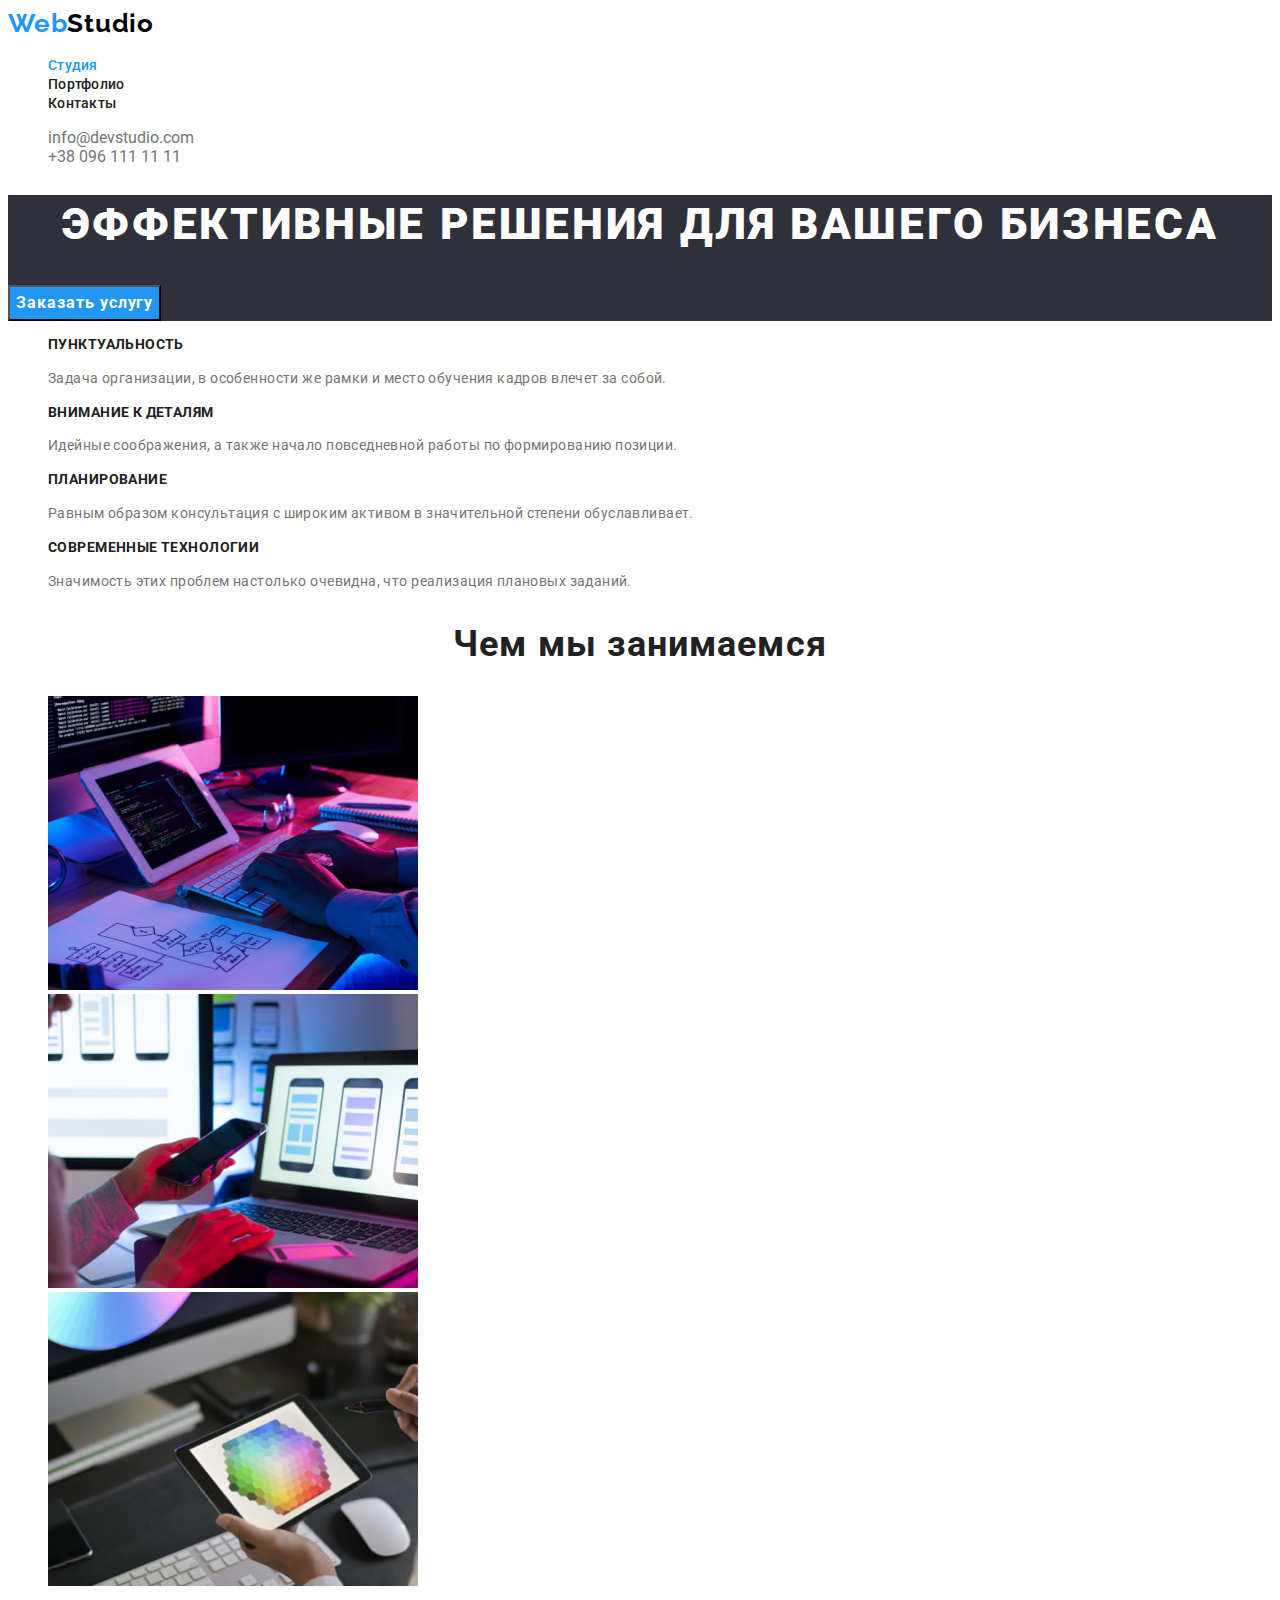
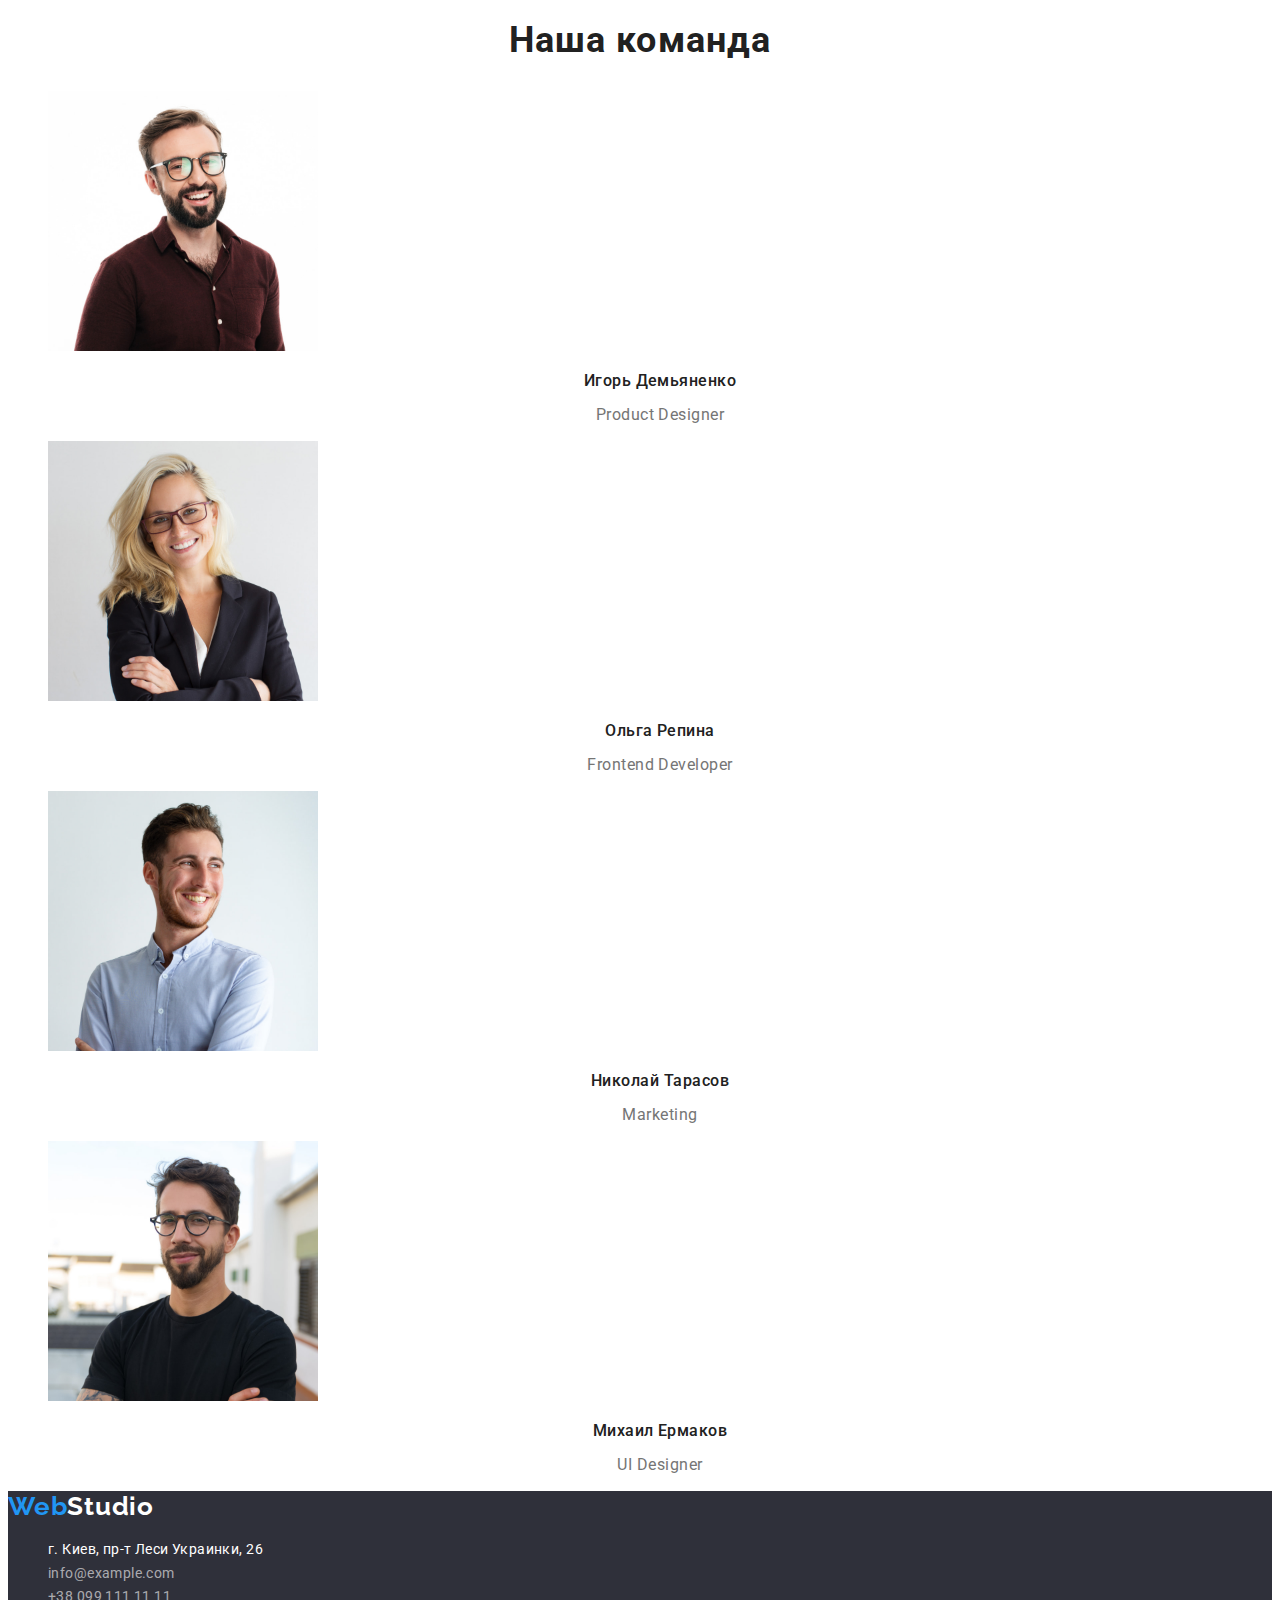
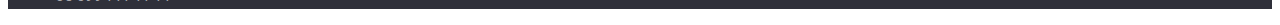
<file: index.html>
<!DOCTYPE html>
<html lang="ru">
  <head>
    <meta charset="UTF-8" />
    <meta http-equiv="X-UA-Compatible" content="IE=edge" />
    <meta name="viewport" content="width=device-width, initial-scale=1.0" />
    <link rel="preconnect" href="https://fonts.googleapis.com" />
    <link rel="preconnect" href="https://fonts.gstatic.com" crossorigin />
    <link
      href="https://fonts.googleapis.com/css2?family=Raleway:wght@700&family=Roboto:wght@400;500;700;900&display=swap"
      rel="stylesheet"
    />
    <title>WebStudio</title>
    <link rel="stylesheet" href="./css/styles.css" />
  </head>
  <body>
    <!-- Навигация -->
    <header class="header">
      <nav class="navigation">
        <a href="./index.html" class="logo"
          >Web<span class="span-studio">Studio</span></a
        >
        <ul class="navigation-list">
          <li class="navigation-item">
            <a href="./index.html" class="header-link current">Студия</a>
          </li>
          <li class="navigation-item">
            <a href="./portfolio.html" class="header-link">Портфолио</a>
          </li>
          <li class="navigation-item">
            <a href="" class="header-link">Контакты</a>
          </li>
        </ul>
      </nav>

      <ul class="header-list">
        <li class="header-item">
          <a href="mailto:info@devstudio.com" class="header-link-mail"
            >info@devstudio.com</a
          >
        </li>
        <li class="header-item">
          <a href="tel:+380961111111" class="header-link-tel">+38 096 111 11 11 </a>
        </li>
      </ul>
    </header>
    <!-- Основной контент -->
    <main class="main">
      <!-- Герой -->
      <section class="hero-section">
        <h1 class="hero-title">Эффективные решения для вашего бизнеса</h1>
        <button type="button" class="btn">Заказать услугу</button>
      </section>
      <!-- Наши преимущества -->
      <section class="advantages-section">
        <h2 class="visually-hiden">Наши преимущества</h2>
        <ul class="advantages-list">
          <li class="advantages-item">
            <h3 class="advantages-slogan">Пунктуальность</h3>
            <p class="advantages-text">
              Задача организации, в особенности же рамки и место обучения кадров
              влечет за собой.
            </p>
          </li>
          <li class="advantages-item">
            <h3 class="advantages-slogan">Внимание к деталям</h3>
            <p class="advantages-text">
              Идейные соображения, а также начало повседневной работы по
              формированию позиции.
            </p>
          </li>
          <li class="advantages-item">
            <h3 class="advantages-slogan">Планирование</h3>
            <p class="advantages-text">
              Равным образом консультация с широким активом в значительной
              степени обуславливает.
            </p>
          </li>
          <li class="advantages-item">
            <h3 class="advantages-slogan">Современные технологии</h3>
            <p class="advantages-text">
              Значимость этих проблем настолько очевидна, что реализация
              плановых заданий.
            </p>
          </li>
        </ul>
      </section>
      <!-- Чем мы занимаемся -->
      <section class="about-section">
        <h2 class="about-title">Чем мы занимаемся</h2>
        <ul class="about-list">
          <li class="about-item-development">
            <img
              src="./images/img.jpg"
              width="370"
              alt="разработка сайта"
              class="about-img"
            />
          </li>
          <li class="about-item-adaptation">
            <img
              src="./images/img_1.jpg"
              width="370"
              alt="адаптация сайта"
              class="about-img"
            />
          </li>
          <li class="about-item-choice">
            <img
              src="./images/img_2.jpg"
              width="370"
              alt="выбор цвета оформления"
              class="about-img"
            />
          </li>
        </ul>
      </section>
      <!-- Наша команда -->
      <section class="workers-section">
        <h2 class="workers-title">Наша команда</h2>
        <ul class="workers-list">
          <li class="workers-item">
            <img
              src="./images/img_3.jpg"
              width="270"
              alt="Изображен Игорь Демьяненко"
              class="workers-img"
            />
            <h3 class="workers-name">Игорь Демьяненко</h3>
            <p class="workers-text">Product Designer</p>
          </li>
          <li class="workers-item">
            <img
              src="./images/img_4.jpg"
              width="270"
              alt="Изображена Ольга Репина"
              class="workers-img"
            />
            <h3 class="workers-name">Ольга Репина</h3>
            <p class="workers-text">Frontend Developer</p>
          </li>
          <li class="workers-item">
            <img
              src="./images/img_5.jpg"
              width="270"
              alt="Изображен Николай Тарасов"
              class="workers-img"
            />
            <h3 class="workers-name">Николай Тарасов</h3>
            <p class="workers-text">Marketing</p>
          </li>
          <li class="workers-item">
            <img
              src="./images/img_6.jpg"
              width="270"
              alt="Изображен Михаил Ермаков"
              class="workers-img"
            />
            <h3 class="workers-name">Михаил Ермаков</h3>
            <p class="workers-text">UI Designer</p>
          </li>
        </ul>
      </section>
    </main>
    <!-- Футер -->
    <footer class="footer">
      <a href="./index.html" class="logo"
        >Web<span class="footer-studio">Studio</span></a
      >
      <address class="address">
        <ul class="address-list">
          <li class="address-item">
            <a
              href="https://goo.gl/maps/JMuif2NkqDSQ35PG6"
              target="_blank"
              class="address-link"
              >г. Киев, пр-т Леси Украинки, 26</a
            >
          </li>
          <li class="address-item">
            <a href="mailto:info@example.com" class="address-link-mail"
              >info@example.com</a
            >
          </li>
          <li class="address-item">
            <a href="tel:+380991111111" class="address-link-tel"
              >+38 099 111 11 11</a
            >
          </li>
        </ul>
      </address>
    </footer>
  </body>
</html>
</file>
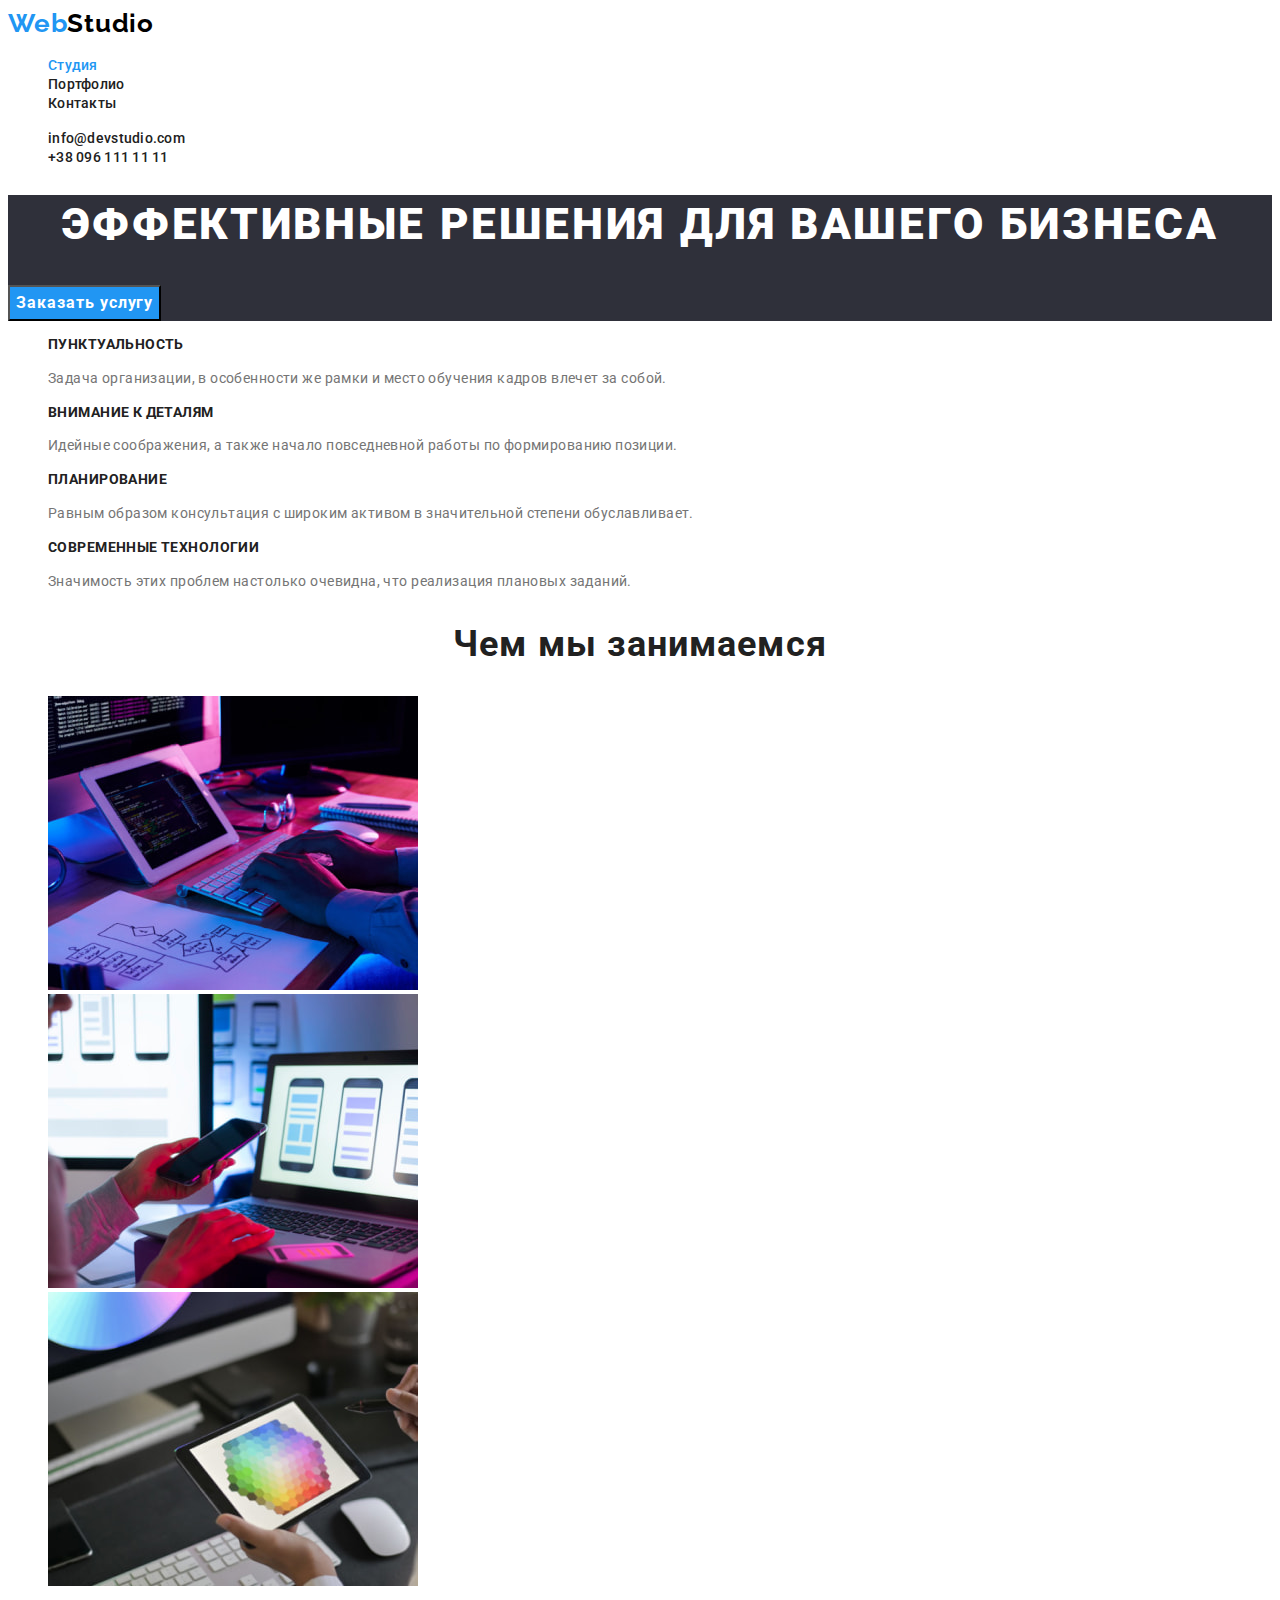
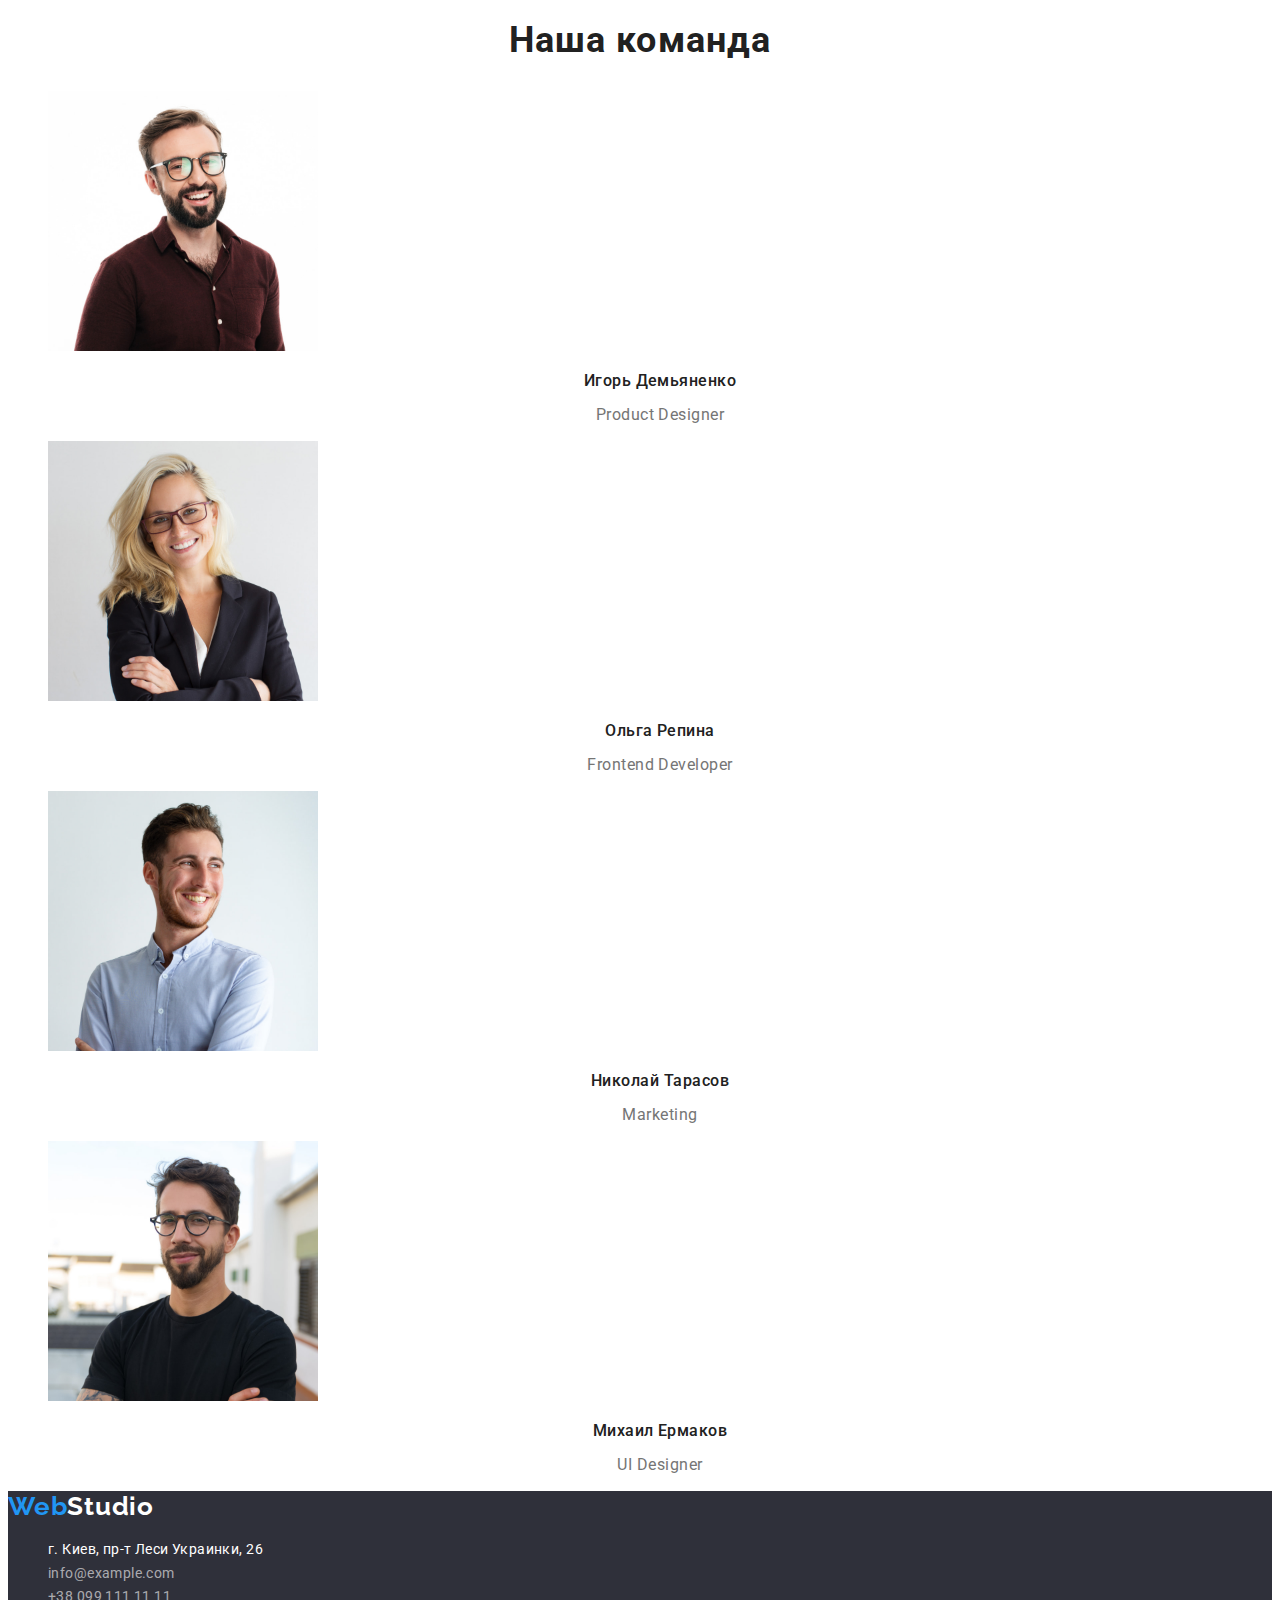
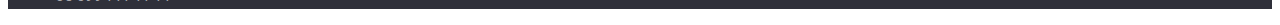
<file: home.html>
<!DOCTYPE html>
<html lang="ru">
  <head>
    <meta charset="UTF-8" />
    <meta http-equiv="X-UA-Compatible" content="IE=edge" />
    <meta name="viewport" content="width=device-width, initial-scale=1.0" />
    <link rel="preconnect" href="https://fonts.googleapis.com" />
    <link rel="preconnect" href="https://fonts.gstatic.com" crossorigin />
    <link
      href="https://fonts.googleapis.com/css2?family=Raleway:wght@700&family=Roboto:wght@400;500;700;900&display=swap"
      rel="stylesheet"
    />
    <title>WebStudio</title>
    <link rel="stylesheet" href="./css/styles.css" />
  </head>
  <body>
    <!-- Навигация -->
    <header class="header">
      <nav class="navigation">
        <a href="./home.html" class="logo"
          >Web<span class="span-studio">Studio</span></a
        >
        <ul class="navigation-list">
          <li class="navigation-item">
            <a href="./home.html" class="header-link current">Студия</a>
          </li>
          <li class="navigation-item">
            <a href="./portfolio.html" class="header-link">Портфолио</a>
          </li>
          <li class="navigation-item">
            <a href="" class="header-link">Контакты</a>
          </li>
        </ul>
      </nav>

      <ul class="header-list">
        <li class="header-item">
          <a href="mailto:info@devstudio.com" class="header-link"
            >info@devstudio.com</a
          >
        </li>
        <li class="header-item">
          <a href="tel:+380961111111" class="header-link">+38 096 111 11 11 </a>
        </li>
      </ul>
    </header>
    <!-- Основной контент -->
    <main class="main">
      <!-- Герой -->
      <section class="hero-section">
        <h1 class="hero-title">Эффективные решения для вашего бизнеса</h1>
        <button type="button" class="btn">Заказать услугу</button>
      </section>
      <!-- Наши преимущества -->
      <section class="advantages-section">
        <h2 class="visually-hiden">Наши преимущества</h2>
        <ul class="advantages-list">
          <li class="advantages-item">
            <h3 class="advantages-slogan">Пунктуальность</h3>
            <p class="advantages-text">
              Задача организации, в особенности же рамки и место обучения кадров
              влечет за собой.
            </p>
          </li>
          <li class="advantages-item">
            <h3 class="advantages-slogan">Внимание к деталям</h3>
            <p class="advantages-text">
              Идейные соображения, а также начало повседневной работы по
              формированию позиции.
            </p>
          </li>
          <li class="advantages-item">
            <h3 class="advantages-slogan">Планирование</h3>
            <p class="advantages-text">
              Равным образом консультация с широким активом в значительной
              степени обуславливает.
            </p>
          </li>
          <li class="advantages-item">
            <h3 class="advantages-slogan">Современные технологии</h3>
            <p class="advantages-text">
              Значимость этих проблем настолько очевидна, что реализация
              плановых заданий.
            </p>
          </li>
        </ul>
      </section>
      <!-- Чем мы занимаемся -->
      <section class="about-section">
        <h2 class="about-title">Чем мы занимаемся</h2>
        <ul class="about-list">
          <li class="about-item-development">
            <img
              src="./images/img.jpg"
              width="370"
              alt="разработка сайта"
              class="about-img"
            />
          </li>
          <li class="about-item-adaptation">
            <img
              src="./images/img_1.jpg"
              width="370"
              alt="адаптация сайта"
              class="about-img"
            />
          </li>
          <li class="about-item-choice">
            <img
              src="./images/img_2.jpg"
              width="370"
              alt="выбор цвета оформления"
              class="about-img"
            />
          </li>
        </ul>
      </section>
      <!-- Наша команда -->
      <section class="workers-section">
        <h2 class="workers-title">Наша команда</h2>
        <ul class="workers-list">
          <li class="workers-item">
            <img
              src="./images/img_3.jpg"
              width="270"
              alt="Изображен Игорь Демьяненко"
              class="workers-img"
            />
            <h3 class="workers-name">Игорь Демьяненко</h3>
            <p class="workers-text">Product Designer</p>
          </li>
          <li class="workers-item">
            <img
              src="./images/img_4.jpg"
              width="270"
              alt="Изображена Ольга Репина"
              class="workers-img"
            />
            <h3 class="workers-name">Ольга Репина</h3>
            <p class="workers-text">Frontend Developer</p>
          </li>
          <li class="workers-item">
            <img
              src="./images/img_5.jpg"
              width="270"
              alt="Изображен Николай Тарасов"
              class="workers-img"
            />
            <h3 class="workers-name">Николай Тарасов</h3>
            <p class="workers-text">Marketing</p>
          </li>
          <li class="workers-item">
            <img
              src="./images/img_6.jpg"
              width="270"
              alt="Изображен Михаил Ермаков"
              class="workers-img"
            />
            <h3 class="workers-name">Михаил Ермаков</h3>
            <p class="workers-text">UI Designer</p>
          </li>
        </ul>
      </section>
    </main>
    <!-- Футер -->
    <footer class="footer">
      <a href="./home.html" class="logo"
        >Web<span class="footer-studio">Studio</span></a
      >
      <address class="address">
        <ul class="address-list">
          <li class="address-item">
            <a
              href="https://goo.gl/maps/JMuif2NkqDSQ35PG6"
              target="_blank"
              class="address-link"
              >г. Киев, пр-т Леси Украинки, 26</a
            >
          </li>
          <li class="address-item">
            <a href="mailto:info@example.com" class="address-link-mail"
              >info@example.com</a
            >
          </li>
          <li class="address-item">
            <a href="tel:+380991111111" class="address-link-tel"
              >+38 099 111 11 11</a
            >
          </li>
        </ul>
      </address>
    </footer>
  </body>
</html>
</file>
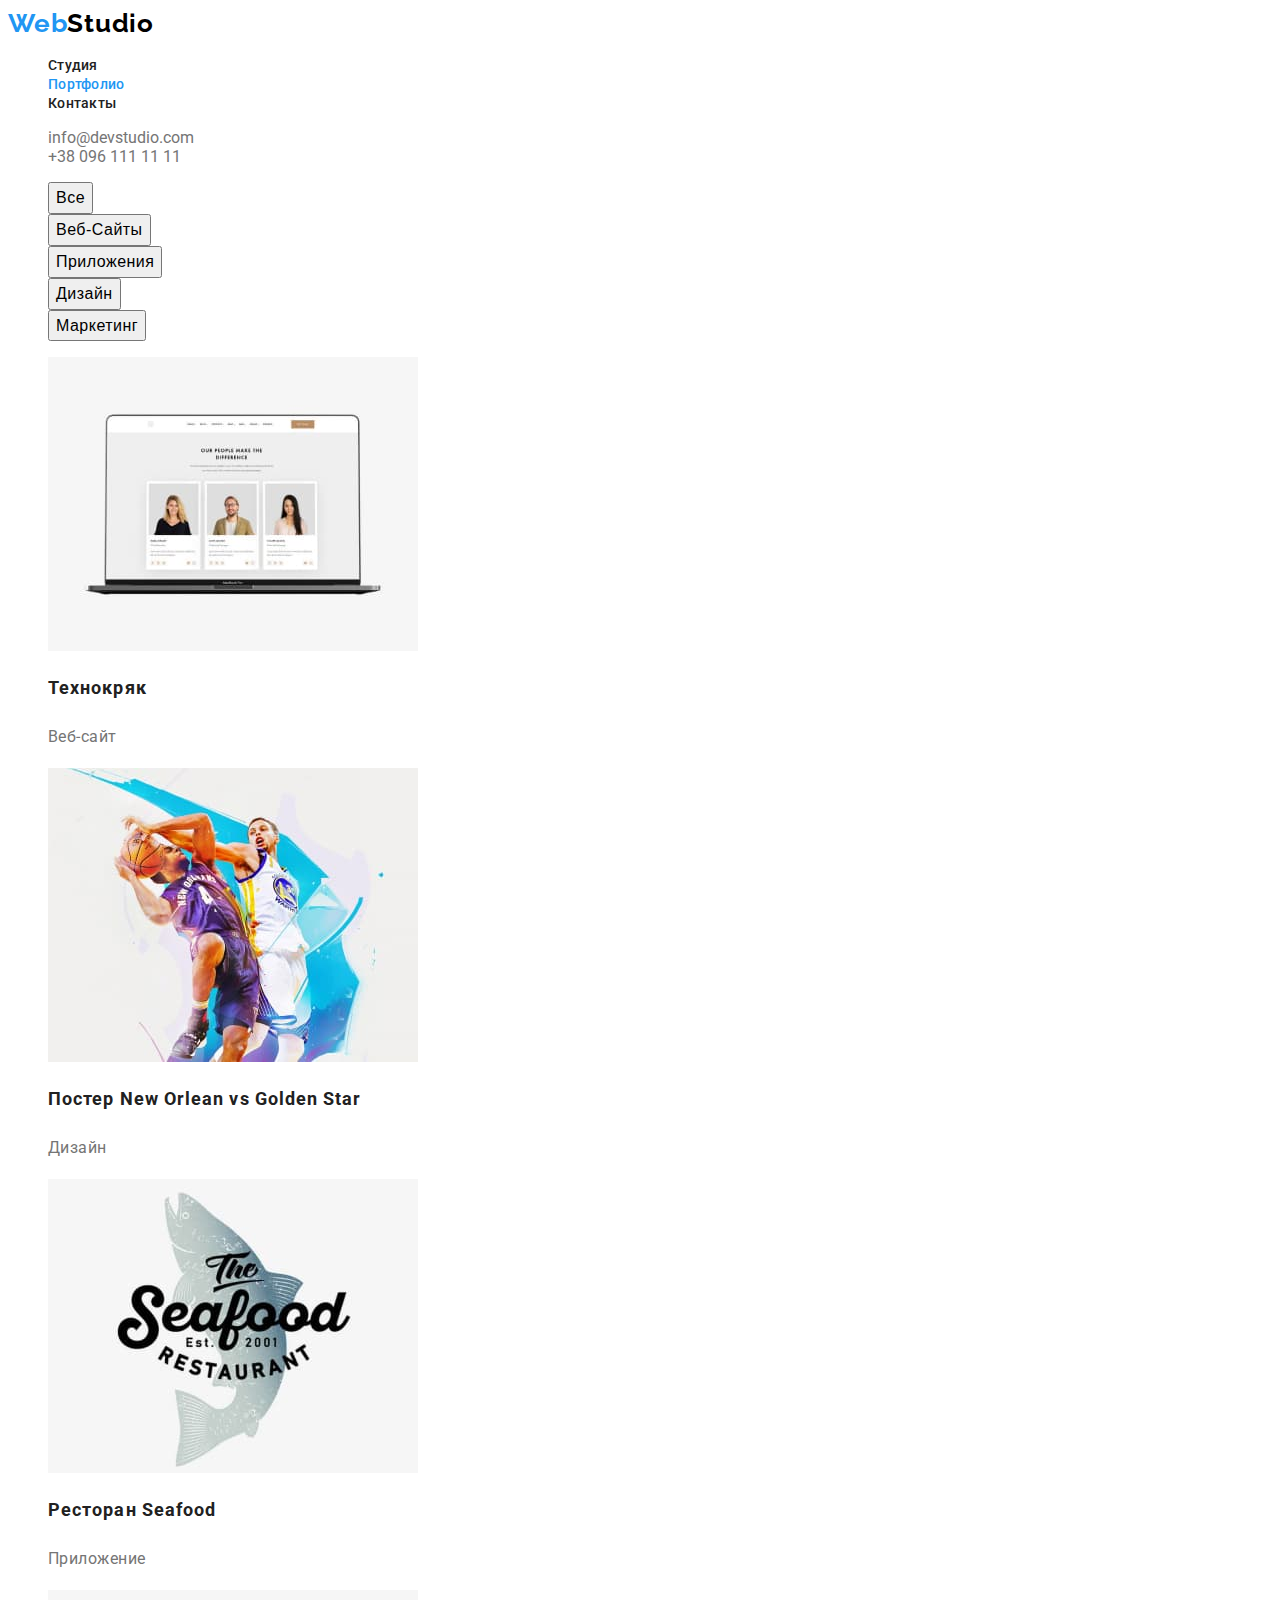
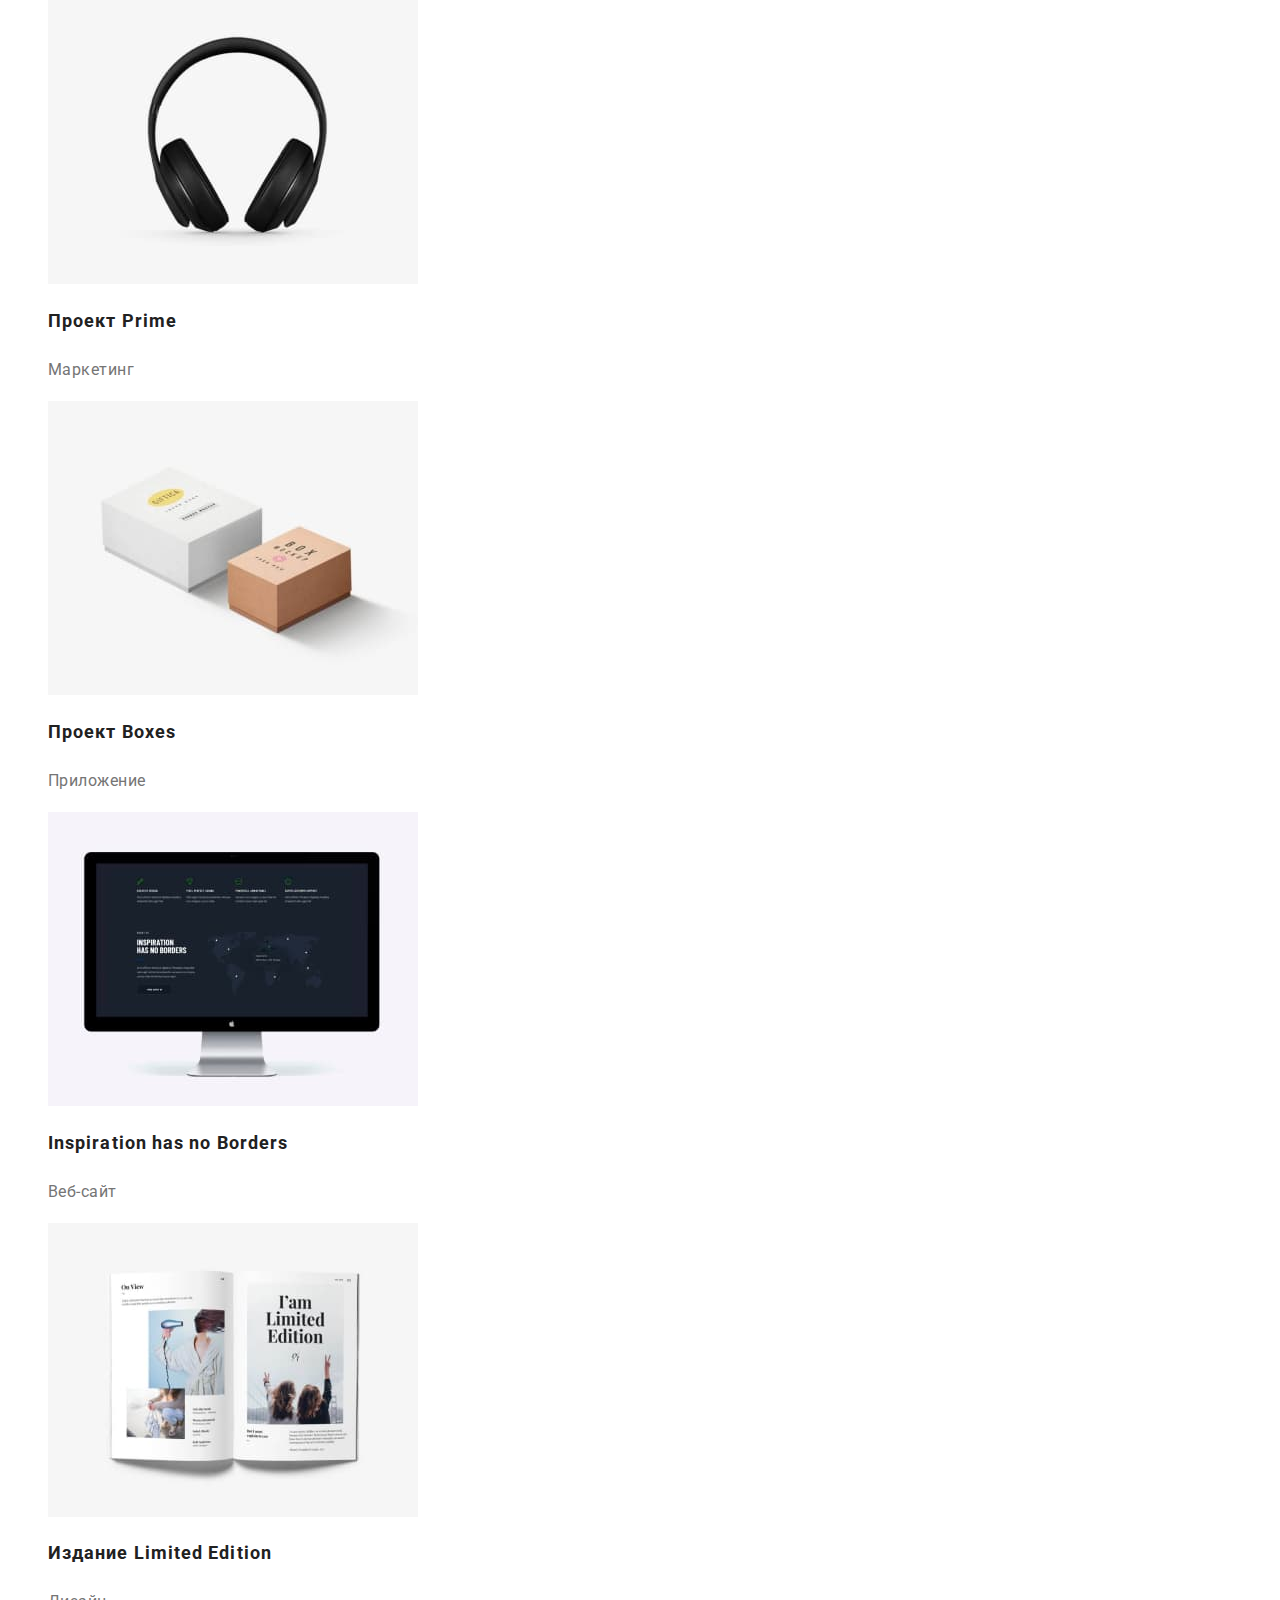
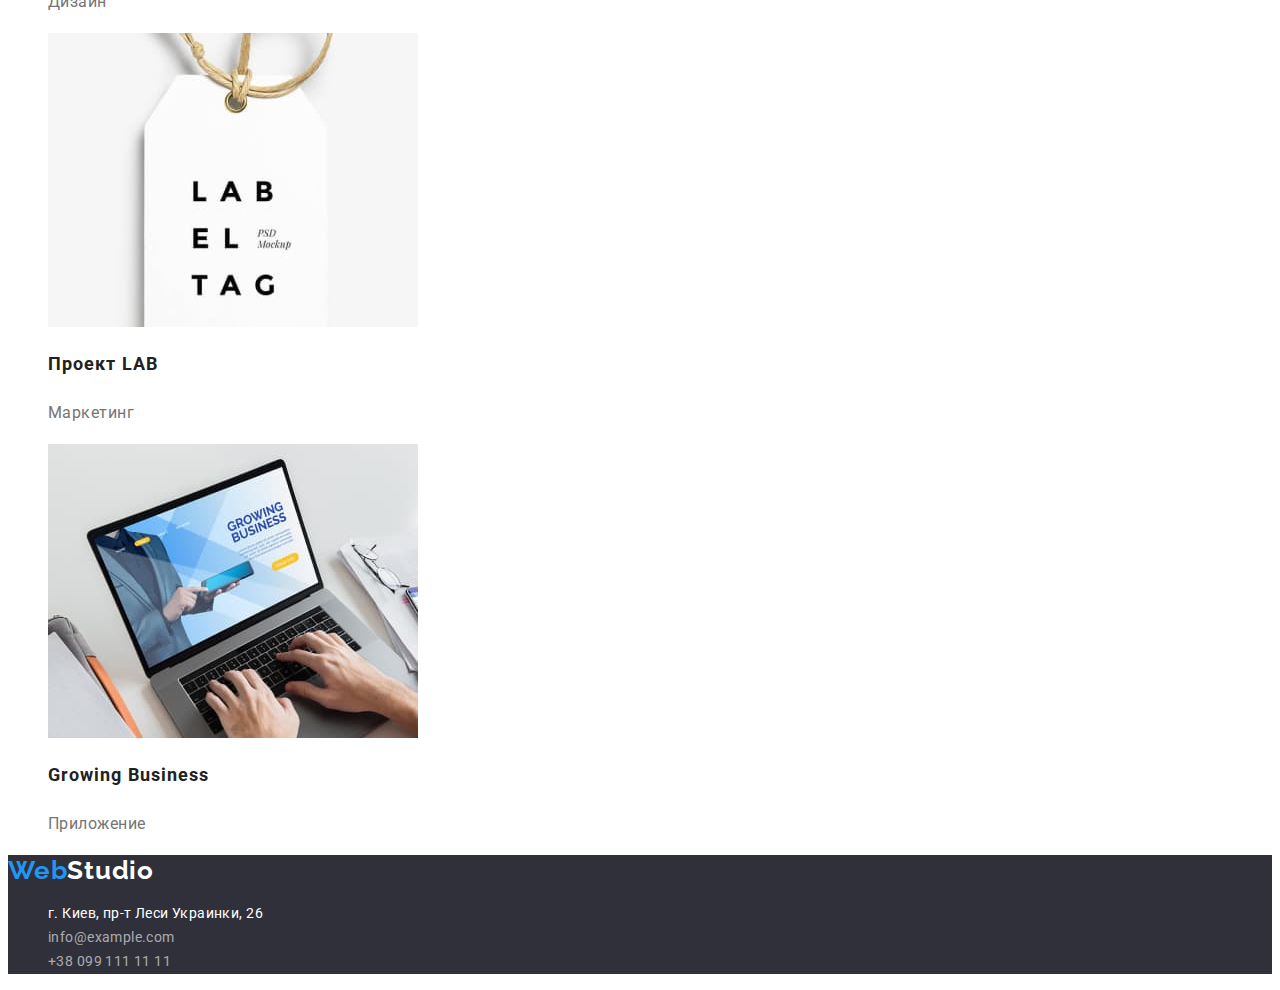
<file: portfolio.html>
<!DOCTYPE html>
<html lang="ru">
  <head>
    <meta charset="UTF-8" />
    <meta http-equiv="X-UA-Compatible" content="IE=edge" />
    <meta name="viewport" content="width=device-width, initial-scale=1.0" />
    <link rel="preconnect" href="https://fonts.googleapis.com" />
    <link rel="preconnect" href="https://fonts.gstatic.com" crossorigin />
    <link
      href="https://fonts.googleapis.com/css2?family=Raleway:wght@700&family=Roboto:wght@400;500;700;900&display=swap"
      rel="stylesheet"
    />
    <title>WebStudio</title>
    <link rel="stylesheet" href="./css/styles.css" />
  </head>
  <body>
    <!-- Навигация -->
    <header class="header">
      <nav class="navigation">
        <a href="./index.html" class="logo"
          >Web<span class="span-studio">Studio</span></a
        >
        <ul class="navigation-list">
          <li class="navigation-item">
            <a href="./index.html" class="header-link">Студия</a>
          </li>
          <li class="navigation-item">
            <a href="./portfolio.html" class="header-link current">Портфолио</a>
          </li>
          <li class="navigation-item">
            <a href="" class="header-link">Контакты</a>
          </li>
        </ul>
      </nav>

      <ul class="header-list">
        <li class="header-item">
          <a href="mailto:info@devstudio.com" class="header-link-mail"
            >info@devstudio.com</a
          >
        </li>
        <li class="header-item">
          <a href="tel:+380961111111" class="header-link-tel">+38 096 111 11 11</a>
        </li>
      </ul>
    </header>

    <!-- Основной контент портфолио -->
    <main class="main">
      <section class="portfolio_section">
        <h1 class="visually-hiden">Портфолио</h1>
        <ul class="button-list">
          <li class="button-item">
            <button type="button" class="portfolio-button">Все</button>
          </li>
          <li class="button-item">
            <button type="button" class="portfolio-button">Веб-Сайты</button>
          </li>
          <li class="button-item">
            <button type="button" class="portfolio-button">Приложения</button>
          </li>
          <li class="button-item">
            <button type="button" class="portfolio-button">Дизайн</button>
          </li>
          <li class="button-item">
            <button type="button" class="portfolio-button">Маркетинг</button>
          </li>
        </ul>

        <ul class="portfolio-list">
          <li class="portfolio-item">
            <a href="" class="portfolio-link">
              <img src="./images/img_7.jpg" alt="экран ноутбука" width="370" />
              <h2 class="portfolio-title">Технокряк</h2>
              <p class="portfolio-text">Веб-сайт</p>
            </a>
          </li>
          <li class="portfolio-item">
            <a href="" class="portfolio-link"
              ><img src="./images/img_8.jpg" alt="баскетболисты" width="370" />
              <h2 class="portfolio-title">Постер New Orlean vs Golden Star</h2>
              <p class="portfolio-text">Дизайн</p></a
            >
          </li>
          <li class="portfolio-item">
            <a href="" class="portfolio-link">
              <img
                src="./images/img_9.jpg"
                alt="логотип рыбного ресторана"
                width="370"
              />
              <h2 class="portfolio-title">Ресторан Seafood</h2>
              <p class="portfolio-text">Приложение</p></a
            >
          </li>
          <li class="portfolio-item">
            <a href="" class="portfolio-link"
              ><img src="./images/img_10.jpg" alt="наушники" width="370" />
              <h2 class="portfolio-title">Проект Prime</h2>
              <p class="portfolio-text">Маркетинг</p></a
            >
          </li>
          <li class="portfolio-item">
            <a href="" class="portfolio-link">
              <img src="./images/img_11.jpg" alt="две коробки" width="370" />
              <h2 class="portfolio-title">Проект Boxes</h2>
              <p class="portfolio-text">Приложение</p></a
            >
          </li>
          <li class="portfolio-item">
            <a href="" class="portfolio-link">
              <img src="./images/img_12.jpg" alt="монитор" width="370" />
              <h2 class="portfolio-title">Inspiration has no Borders</h2>
              <p class="portfolio-text">Веб-сайт</p></a
            >
          </li>
          <li class="portfolio-item">
            <a href="" class="portfolio-link"
              ><img
                src="./images/img_13.jpg"
                alt="открытая книга"
                width="370"
              />
              <h2 class="portfolio-title">Издание Limited Edition</h2>
              <p class="portfolio-text">Дизайн</p></a
            >
          </li>
          <li class="portfolio-item">
            <a href="" class="portfolio-link"
              ><img src="./images/img_14.jpg" alt="этикетка" width="370" />
              <h2 class="portfolio-title">Проект LAB</h2>
              <p class="portfolio-text">Маркетинг</p></a
            >
          </li>
          <li class="portfolio-item">
            <a href="" class="portfolio-link">
              <img
                src="./images/img_15.jpg"
                alt="человек печатает на ноутбуке"
                width="370"
              />
              <h2 class="portfolio-title">Growing Business</h2>
              <p class="portfolio-text">Приложение</p></a
            >
          </li>
        </ul>
      </section>
    </main>

    <!-- Футер -->
    <footer class="footer">
      <a href="./index.html" class="logo"
        >Web<span class="footer-studio">Studio</span></a
      >
      <address class="address">
        <ul class="address-list">
          <li class="address-item">
            <a
              href="https://goo.gl/maps/JMuif2NkqDSQ35PG6"
              target="_blank"
              class="address-link"
              >г. Киев, пр-т Леси Украинки, 26</a
            >
          </li>
          <li class="address-item">
            <a href="mailto:info@example.com" class="address-link-mail"
              >info@example.com</a
            >
          </li>
          <li class="address-item">
            <a href="tel:+380991111111" class="address-link-tel"
              >+38 099 111 11 11</a
            >
          </li>
        </ul>
      </address>
    </footer>
  </body>
</html>
</file>
<file: css/styles.css>
:root {
  --primary-text-color: #212121;
  --title-text-color: #757575;
  --accent-color: #2196f3;
}
a {
  text-decoration: none;
}
ul {
  list-style: none;
}

body {
  font-family: Roboto, sans-serif;
  font-style: normal;
  background-color: white;
  color: var(--primary-text-color);
}
/* Навигация */

.logo {
  font-family: Raleway, cursive;
  font-weight: 700;
  font-size: 26px;
  line-height: 1.19;
  letter-spacing: 0.03em;
  color: var(--accent-color);
}
.span-studio {
  color: #000000;
}
.header-link {
  font-weight: 500;
  font-size: 14px;
  line-height: 1.14;
  letter-spacing: 0.02em;
  color: var(--primary-text-color);
}
.header-link:hover {
  color: var(--accent-color);
}
.current {
  color: var(--accent-color);
}
.header-link-tel,
.header-link-mail {
  color: var(--title-text-color);
}
/* Основной контент */

/* Герой */
.hero-section {
  background: #2f303a;
}
.hero-title {
  font-weight: 900;
  font-size: 44px;
  line-height: 1.36;
  text-align: center;
  letter-spacing: 0.06em;
  text-transform: uppercase;
  color: #ffffff;
}
.btn {
  font-family: Roboto;
  font-style: normal;
  font-weight: 700;
  font-size: 16px;
  line-height: 1.87;
  display: flex;
  align-items: center;
  text-align: center;
  letter-spacing: 0.06em;
  color: #ffffff;
  background-color: var(--accent-color);
  cursor: pointer;
  font-style: inherit;
}
/* Наши преимущества */

.visually-hiden {
  display: none;
}

.advantages-slogan {
   font-weight: 700;
  font-size: 14px;
  line-height: 1.14;
  letter-spacing: 0.03em;
  text-transform: uppercase;
}
.advantages-text {
    font-size: 14px;
  line-height: 1.71;
  letter-spacing: 0.03em;
  color: var(--title-text-color);
}
/* Чем мы занимаэмся */
.about-title {
    font-weight: 700;
  font-size: 36px;
  line-height: 1.16;
  text-align: center;
  letter-spacing: 0.03em;
}

/* Наша команда */
.workers-title {
  font-weight: 700;
font-size: 36px;
line-height: 1.16;
text-align: center;
letter-spacing: 0.03em;
}
.workers-name {
  font-weight: 500;
  font-size: 16px;
  line-height: 19px;
  text-align: center;
  letter-spacing: 0.03em;
}
.workers-text {
  font-size: 16px;
  line-height: 1.18;
  text-align: center;
  letter-spacing: 0.03em;
  color: var(--title-text-color);
}

/* Футер */
.footer {
  background: #2f303a;
}
.footer-studio {
  color: white;
}
.address-item {
  font-style: normal;
}
.address-link {
  font-size: 14px;
  line-height: 1.71;
  letter-spacing: 0.03em;
  color: #ffffff;
}
.address-link-mail,
.address-link-tel {
  font-size: 14px;
  line-height: 1.71;
  letter-spacing: 0.03em;
  color: rgba(255, 255, 255, 0.6);
}
/* Основной контент портфолио */
.portfolio-button {
  font-weight: 500;
  font-size: 16px;
  line-height: 1.62;
  text-align: center;
  letter-spacing: 0.03em;
  font-style: inherit;
  cursor: pointer;
}
.portfolio-button:hover,
.portfolio-button:focus {
  color: var(--accent-color);
}
.portfolio-title {
  font-style: normal;
  font-weight: bold;
  font-size: 18px;
  line-height: 2;
  letter-spacing: 0.06em;
  color: var(--primary-text-color);
}
.portfolio-text {
  font-size: 16px;
  line-height: 1.87;
  letter-spacing: 0.03em;
  color: var(--title-text-color);
}
</file>
